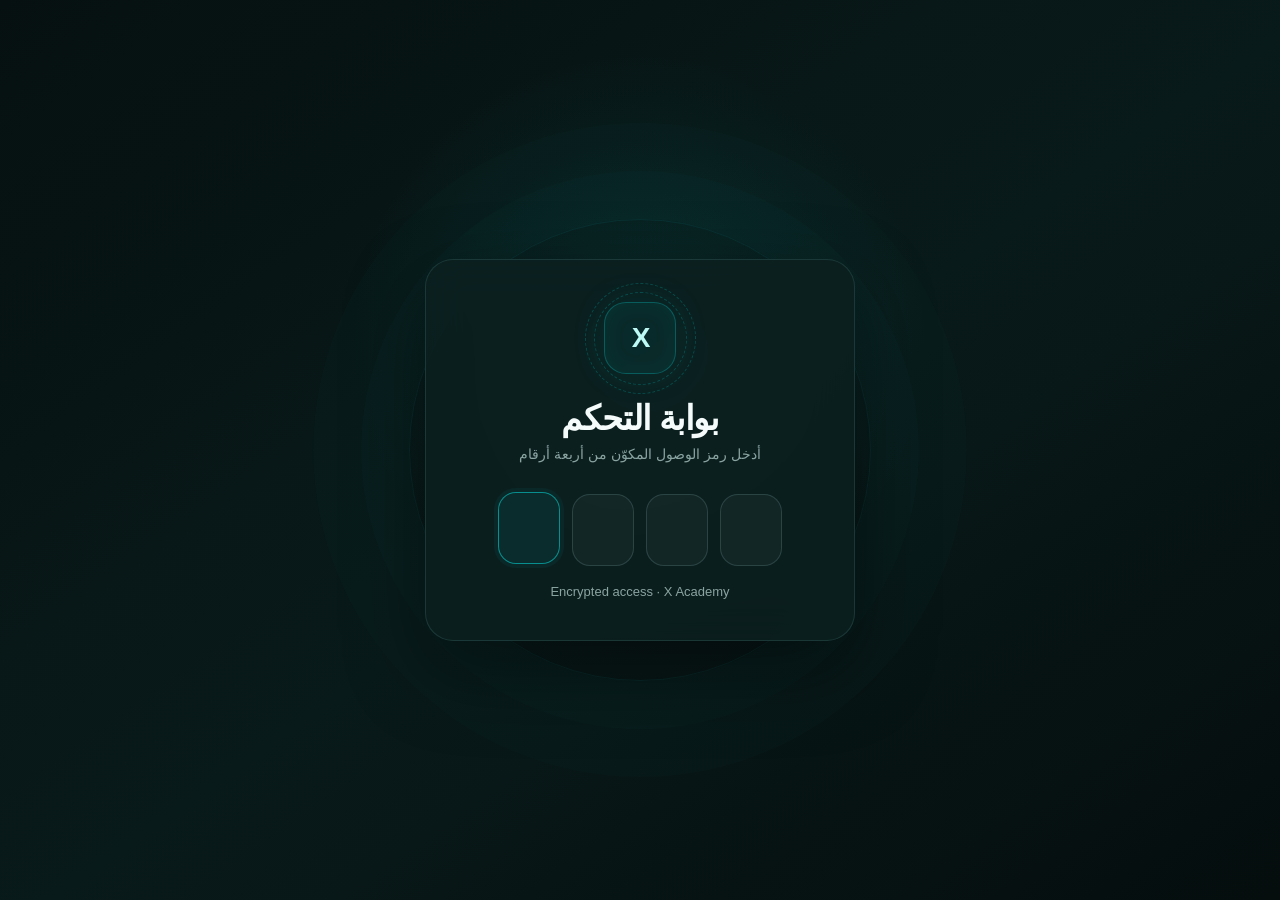
<file: admin.html>
<!doctype html>
<html lang="ar" dir="rtl">
  <head>
    <meta charset="UTF-8" />
    <meta name="viewport" content="width=device-width, initial-scale=1.0" />
    <meta name="robots" content="noindex,nofollow" />
    <link rel="icon" href="./favicon.svg" type="image/svg+xml" />
    <title>X Academy · Admin by Cello</title>
    <link rel="modulepreload" crossorigin href="./assets/modulepreload-polyfill-B5Qt9EMX.js">
    <link rel="modulepreload" crossorigin href="./assets/react-vendor-BqIy-JJv.js">
    <link rel="modulepreload" crossorigin href="./assets/firebase-core-DKFvvrTN.js">
    <link rel="modulepreload" crossorigin href="./assets/firebase-auth-CRalIVeA.js">
    <link rel="modulepreload" crossorigin href="./assets/firebase-firestore-C2r-6Bua.js">
    <link rel="modulepreload" crossorigin href="./assets/firebase-entry--GwX1icN.js">
    <link rel="stylesheet" crossorigin href="./assets/admin-CoNeF690.css?v=20260831-pin-gate">
    <style>
      :root {
        color-scheme: dark;
        --gate-bg: #071313;
        --gate-panel: rgba(12, 31, 31, .88);
        --gate-teal: #099999;
        --gate-text: #f4fbfa;
        --gate-muted: #8aa4a2;
        --gate-danger: #ff7676;
      }

      * { box-sizing: border-box; }

      body {
        margin: 0;
        min-height: 100vh;
        background: var(--gate-bg);
      }

      .pin-gate {
        position: fixed;
        inset: 0;
        z-index: 9999;
        display: grid;
        place-items: center;
        overflow: hidden;
        padding: 24px;
        background:
          radial-gradient(circle at 50% 38%, rgba(9, 153, 153, .15), transparent 34%),
          linear-gradient(145deg, #061010, #091a1a 52%, #050d0d);
        font-family: "Tajawal", "Segoe UI", sans-serif;
        transition: opacity .45s ease, visibility .45s ease;
      }

      .pin-gate::before {
        content: "";
        position: absolute;
        width: 460px;
        height: 460px;
        border: 1px solid rgba(9, 153, 153, .12);
        border-radius: 50%;
        box-shadow:
          0 0 0 48px rgba(9, 153, 153, .025),
          0 0 0 96px rgba(9, 153, 153, .018);
        animation: gatePulse 4s ease-in-out infinite;
      }

      .pin-gate.unlocked {
        opacity: 0;
        visibility: hidden;
        pointer-events: none;
      }

      .pin-card {
        position: relative;
        width: min(100%, 430px);
        padding: 42px 30px 34px;
        border: 1px solid rgba(135, 219, 214, .13);
        border-radius: 28px;
        background: var(--gate-panel);
        box-shadow: 0 30px 80px rgba(0, 0, 0, .46);
        text-align: center;
        backdrop-filter: blur(22px);
      }

      .cipher-mark {
        position: relative;
        display: grid;
        place-items: center;
        width: 72px;
        height: 72px;
        margin: 0 auto 24px;
        border: 1px solid rgba(9, 153, 153, .45);
        border-radius: 22px;
        color: #bdf9f5;
        background: rgba(9, 153, 153, .09);
        box-shadow: inset 0 0 22px rgba(9, 153, 153, .08), 0 0 34px rgba(9, 153, 153, .12);
      }

      .cipher-mark::before,
      .cipher-mark::after {
        content: "";
        position: absolute;
        border: 1px dashed rgba(9, 153, 153, .34);
        border-radius: 50%;
        animation: gateSpin 8s linear infinite;
      }

      .cipher-mark::before { width: 91px; height: 91px; }
      .cipher-mark::after {
        width: 109px;
        height: 109px;
        animation-direction: reverse;
        animation-duration: 13s;
      }

      .cipher-mark span {
        font-size: 28px;
        font-weight: 800;
        letter-spacing: -2px;
      }

      .pin-card h1 {
        margin: 0 0 8px;
        color: var(--gate-text);
        font-size: clamp(25px, 6vw, 34px);
        letter-spacing: -.7px;
      }

      .pin-card p {
        margin: 0;
        color: var(--gate-muted);
        font-size: 14px;
      }

      .pin-inputs {
        display: flex;
        direction: ltr;
        justify-content: center;
        gap: 12px;
        margin: 32px 0 18px;
      }

      .pin-digit {
        width: 62px;
        height: 72px;
        border: 1px solid rgba(139, 191, 188, .2);
        border-radius: 18px;
        outline: 0;
        color: var(--gate-text);
        background: rgba(255, 255, 255, .035);
        caret-color: transparent;
        text-align: center;
        font: 700 30px/1 "Segoe UI", sans-serif;
        transition: border-color .2s ease, background .2s ease, transform .2s ease, box-shadow .2s ease;
      }

      .pin-digit:focus,
      .pin-digit.filled {
        border-color: rgba(9, 153, 153, .9);
        background: rgba(9, 153, 153, .11);
        box-shadow: 0 0 0 4px rgba(9, 153, 153, .08);
        transform: translateY(-2px);
      }

      .pin-status {
        min-height: 22px;
        color: var(--gate-muted);
        font-size: 13px;
      }

      .pin-status.error { color: var(--gate-danger); }
      .pin-status.success { color: #67dfb4; }

      .pin-card.shake { animation: gateShake .35s ease; }

      @keyframes gatePulse {
        0%, 100% { transform: scale(.96); opacity: .65; }
        50% { transform: scale(1.04); opacity: 1; }
      }

      @keyframes gateSpin { to { transform: rotate(360deg); } }

      @keyframes gateShake {
        0%, 100% { transform: translateX(0); }
        25% { transform: translateX(-9px); }
        75% { transform: translateX(9px); }
      }

      @media (max-width: 480px) {
        .pin-card { padding: 38px 18px 30px; border-radius: 24px; }
        .pin-inputs { gap: 8px; }
        .pin-digit { width: 54px; height: 66px; border-radius: 16px; }
      }

      @media (prefers-reduced-motion: reduce) {
        *, *::before, *::after { animation: none !important; transition-duration: .01ms !important; }
      }
    </style>
  </head>
  <body>
    <div id="pin-gate" class="pin-gate" aria-labelledby="pin-title">
      <section id="pin-card" class="pin-card">
        <div class="cipher-mark" aria-hidden="true"><span>X</span></div>
        <h1 id="pin-title">بوابة التحكم</h1>
        <p>أدخل رمز الوصول المكوّن من أربعة أرقام</p>

        <div id="pin-inputs" class="pin-inputs" aria-label="رمز الوصول">
          <input class="pin-digit" type="password" inputmode="numeric" pattern="[0-9]*" maxlength="1" autocomplete="one-time-code" aria-label="الرقم الأول">
          <input class="pin-digit" type="password" inputmode="numeric" pattern="[0-9]*" maxlength="1" aria-label="الرقم الثاني">
          <input class="pin-digit" type="password" inputmode="numeric" pattern="[0-9]*" maxlength="1" aria-label="الرقم الثالث">
          <input class="pin-digit" type="password" inputmode="numeric" pattern="[0-9]*" maxlength="1" aria-label="الرقم الرابع">
        </div>

        <div id="pin-status" class="pin-status" role="status" aria-live="polite">Encrypted access · X Academy</div>
      </section>
    </div>

    <div id="admin-root"></div>

    <script>
      (() => {
        const ACCESS_HASH = `9060ce5653093cd9bff480cb01ff0e3a790e6f545e214a3dd85841daabac7848`;
        const SESSION_KEY = `xacademy_admin_pin_verified`;
        const gate = document.getElementById(`pin-gate`);
        const card = document.getElementById(`pin-card`);
        const status = document.getElementById(`pin-status`);
        const inputs = [...document.querySelectorAll(`.pin-digit`)];
        let loadingStarted = false;

        const loadAdmin = () => {
          if (loadingStarted) return;
          loadingStarted = true;

          const script = document.createElement(`script`);
          script.type = `module`;
          script.crossOrigin = `anonymous`;
          script.src = `./assets/admin-D-CAs6Z0.js?v=20260831-pin-gate`;
          document.body.appendChild(script);
        };

        const unlock = () => {
          sessionStorage.setItem(SESSION_KEY, `1`);
          status.className = `pin-status success`;
          status.textContent = `تم فك التشفير · جاري فتح لوحة التحكم`;
          loadAdmin();

          window.setTimeout(() => {
            gate.classList.add(`unlocked`);
          }, 380);

          window.setTimeout(() => {
            gate.remove();
          }, 900);
        };

        const digest = async (value) => {
          const bytes = new TextEncoder().encode(value);
          const hashBuffer = await crypto.subtle.digest(`SHA-256`, bytes);
          return [...new Uint8Array(hashBuffer)]
            .map((byte) => byte.toString(16).padStart(2, `0`))
            .join(``);
        };

        const reset = () => {
          card.classList.remove(`shake`);
          void card.offsetWidth;
          card.classList.add(`shake`);
          status.className = `pin-status error`;
          status.textContent = `رمز الوصول غير صحيح`;
          inputs.forEach((input) => {
            input.value = ``;
            input.classList.remove(`filled`);
          });
          inputs[0].focus();
        };

        const verify = async () => {
          const pin = inputs.map((input) => input.value).join(``);
          if (pin.length !== 4) return;

          status.className = `pin-status`;
          status.textContent = `جاري التحقق من البصمة المشفّرة…`;

          const enteredHash = await digest(pin);
          if (enteredHash === ACCESS_HASH) {
            unlock();
          } else {
            reset();
          }
        };

        inputs.forEach((input, index) => {
          input.addEventListener(`input`, () => {
            input.value = input.value.replace(/\D/g, ``).slice(-1);
            input.classList.toggle(`filled`, Boolean(input.value));

            if (input.value && index < inputs.length - 1) {
              inputs[index + 1].focus();
            }

            verify();
          });

          input.addEventListener(`keydown`, (event) => {
            if (event.key === `Backspace` && !input.value && index > 0) {
              inputs[index - 1].focus();
            }

            if (event.key === `ArrowLeft` && index > 0) {
              inputs[index - 1].focus();
            }

            if (event.key === `ArrowRight` && index < inputs.length - 1) {
              inputs[index + 1].focus();
            }
          });

          input.addEventListener(`focus`, () => input.select());
        });

        document.getElementById(`pin-inputs`).addEventListener(`paste`, (event) => {
          const digits = event.clipboardData.getData(`text`).replace(/\D/g, ``).slice(0, 4);
          if (!digits) return;

          event.preventDefault();
          digits.split(``).forEach((digit, index) => {
            inputs[index].value = digit;
            inputs[index].classList.add(`filled`);
          });

          inputs[Math.min(digits.length, 4) - 1].focus();
          verify();
        });

        if (sessionStorage.getItem(SESSION_KEY) === `1`) {
          gate.remove();
          loadAdmin();
        } else {
          window.requestAnimationFrame(() => inputs[0].focus());
        }
      })();
    </script>
  </body>
</html>
</file>
<file: assets/admin-CoNeF690.css>
@import "https://fonts.googleapis.com/css2?family=Cairo:wght@400;500;600;700;800;900&family=Manrope:wght@600;700;800&display=swap";:root{font-family:Cairo,sans-serif;color:#eef4f4;background:#071219;--teal:#099999;--teal2:#19bebe;--dark:#071219;--paper:#f4f1ec;--line:rgba(255, 255, 255, 0.1)}*{box-sizing:border-box}#admin-root,body,html{margin:0;min-width:320px;min-height:100%}body{min-height:100vh}button,input{font:inherit}.admin-brand{display:flex;align-items:center;gap:10px;color:#fff;text-decoration:none;direction:ltr}.admin-brand>span{font:800 45px/1 Manrope;font-style:italic;color:var(--teal2);letter-spacing:-7px}.admin-brand b{display:block;font:700 19px/1 Manrope}.admin-brand small{display:block;color:var(--teal2);font-size:9px;margin-top:6px}.admin-login{min-height:100vh;display:grid;grid-template-columns:1.05fr .95fr}.login-visual{position:relative;background:var(--paper);color:#15252b;display:flex;align-items:center;justify-content:center;overflow:hidden}.login-visual>.admin-brand{position:absolute;top:35px;left:45px}.login-visual>.admin-brand b{color:#16272c}.login-visual img{width:min(70%,650px);height:62vh;object-fit:contain;filter:drop-shadow(0 25px 25px rgba(15,45,48,.16))}.login-visual>div{position:absolute;bottom:45px;right:45px;background:#ffffffe0;border:1px solid rgba(9,153,153,.2);border-radius:20px;padding:20px 25px;min-width:330px}.eyebrow,.login-visual>div span{color:var(--teal);font-weight:900;font-size:12px}.login-visual h1{font-size:34px;line-height:1.45;margin:7px 0}.login-visual p{margin:0;color:#65767c}.login-form{display:grid;place-items:center;padding:35px;background:#071219}.login-form form{width:min(460px,100%)}.login-form h2{font-size:44px;letter-spacing:-2px;margin:10px 0 4px}.login-form p{color:#93a4a9;margin:0 0 30px}.login-form label{display:block;font-size:12px;font-weight:800;color:#b7c3c6;margin-top:16px}.login-form input{width:100%;margin-top:8px;border:1px solid #29414b;background:#0d2029;border-radius:13px;padding:15px;color:#fff;outline:0}.login-form input:focus{border-color:var(--teal2);box-shadow:0 0 0 4px #0999991f}.login-form form>button{width:100%;margin-top:23px;border:0;border-radius:13px;padding:15px;background:var(--teal);color:#fff;font-weight:900;display:flex;align-items:center;justify-content:center;gap:10px;cursor:pointer}.login-form form>a{display:block;text-align:center;color:#71868d;font-size:12px;margin-top:17px}.login-error{margin-top:15px;color:#ff8a8a;background:#ef444414;border:1px solid rgba(239,68,68,.25);padding:10px;border-radius:10px}.admin-dashboard>aside,.admin-loader{top:0;display:flex;flex-direction:column}.admin-loader{position:fixed;right:0;bottom:0;left:0;background:var(--paper);color:#213338;align-items:center;justify-content:center;font-weight:800}.admin-cello img,.admin-loader img{object-fit:contain}.admin-loader img{width:180px;height:180px}.admin-dashboard{min-height:100vh;display:grid;grid-template-columns:270px 1fr}.admin-dashboard>aside{position:sticky;height:100vh;background:#0b1b23;border-left:1px solid var(--line);padding:27px 22px}.admin-dashboard nav{margin-top:45px;display:grid;gap:8px}.admin-dashboard nav a,.admin-dashboard nav button{background:0 0;border-radius:11px;cursor:pointer}.logout,.table-tools button{background:0 0;cursor:pointer}.admin-dashboard nav a,.admin-dashboard nav button,.logout{border:0;color:#8fa1a6;text-decoration:none;padding:12px 14px;display:flex;align-items:center;gap:10px;font-weight:700}.admin-dashboard nav .active{background:#09999929;color:var(--teal2)}.admin-cello{margin:auto 0 10px;border:1px solid var(--line);background:#10242d;border-radius:18px;text-align:center;padding:13px}.admin-cello img{width:150px;height:135px}.admin-cello p{font-size:12px;line-height:1.6;color:#91a3a8}.admin-cello b{color:var(--teal2)}.logout{border-top:1px solid var(--line);border-radius:0;padding-top:18px}.admin-dashboard>main{padding:38px clamp(28px,4vw,65px);min-width:0}.admin-dashboard main>header{display:flex;align-items:flex-start;justify-content:space-between}.admin-dashboard header span{color:var(--teal2);font-size:12px;font-weight:900}.admin-dashboard header h1{font-size:39px;letter-spacing:-1.5px;margin:6px 0 0}.admin-dashboard header p{margin:2px 0;color:#758991;font-size:12px}.course-editor>header>div,.export,.table-wrap td a{display:flex;align-items:center}.export{border:1px solid #2d464f;border-radius:12px;background:#10232c;color:#fff;padding:11px 16px;gap:8px;cursor:pointer}.stats{display:grid;grid-template-columns:repeat(4,1fr);gap:13px;margin:28px 0}.data-card,.stats article{background:#0d2029;border:1px solid var(--line)}.stats article{position:relative;border-radius:17px;padding:19px}.stats article>span{width:43px;height:43px;display:grid;place-items:center;background:#09999929;color:var(--teal2);border-radius:12px;position:absolute;left:16px;top:16px}.stats small{color:#8fa0a5}.stats b{font:800 36px Manrope;margin-top:9px}.data-card{border-radius:20px;overflow:hidden}.course-editor>header,.table-tools{display:flex;align-items:center;justify-content:space-between;border-bottom:1px solid var(--line)}.course-editor>header{padding:18px 20px;background:#0a1b22}.table-tools{padding:17px}.table-tools>div{display:flex;gap:7px}.table-tools button{border:1px solid #2b414a;color:#8fa0a5;border-radius:9px;padding:7px 13px}.table-tools button.active{background:var(--teal);border-color:var(--teal);color:#fff}.session-row input,.table-tools input{background:#09171e;border-radius:10px;color:#fff;outline:0}.table-tools input{width:300px;border:1px solid #2a414a;padding:9px 12px}.table-wrap{overflow:auto}table{width:100%;border-collapse:collapse;min-width:800px}td,th{text-align:right;padding:14px 16px;border-bottom:1px solid rgba(255,255,255,.06);font-size:12px}.course,th{font-weight:800}th{color:#6f858c;background:#0a1b22}td{color:#a6b5b9}.stats b,.visits-card td code,td b,td small{display:block}td b{color:#eef3f3;font-size:13px}td small{color:#6e838a}.table-wrap td a{color:#5ed5a1;text-decoration:none;gap:6px;direction:ltr;justify-content:flex-end}.course{padding:4px 9px;border-radius:7px;background:#09999926;color:#22c1c1}.course.powerbi{background:#f2c8111f;color:#f2c811}.delete{border:0;background:#ef44441a;color:#ff8585;width:34px;height:34px;border-radius:9px;display:grid;place-items:center;cursor:pointer}.empty{text-align:center;padding:45px;color:#6f8389}.save-settings{border:0;border-radius:12px;background:var(--teal);color:#fff;padding:12px 18px;display:flex;align-items:center;gap:8px;font-weight:800;cursor:pointer;transition:.25s}.save-settings:hover{background:#0db0b0;transform:translateY(-2px)}.save-settings.saved{background:#16865d}.save-settings.error{background:#b53b45}.courses-settings{display:grid;gap:18px;margin-top:28px}.settings-note{display:flex;gap:13px;align-items:center;border:1px solid rgba(9,153,153,.3);background:#09999917;border-radius:15px;padding:15px 18px}.settings-note>svg{color:var(--teal2);width:28px;height:28px}.settings-note b{font-size:14px}.settings-note p{margin:2px 0 0;color:#8fa3a9;font-size:12px}.course-editor{border:1px solid var(--line);background:#0d2029;border-radius:20px;overflow:hidden}.course-editor>header>div{gap:12px}.editor-icon,.session-row>b{display:grid;place-items:center}.editor-icon{width:45px;height:45px;border-radius:12px;background:#09999926;color:var(--teal2)}.editor-icon svg{width:25px;height:25px}.editor-icon.powerbi{color:#f2c811;background:#f2c8111a}.course-editor h3{margin:0;font-size:19px}.course-editor header p{margin:1px 0 0;color:#758a91}.visibility{border:1px solid #394d55;border-radius:10px;background:#142730;color:#a8b7bb;padding:9px 13px;display:flex;align-items:center;gap:7px;cursor:pointer}.visibility.on{border-color:#19bebe73;background:#09999924;color:var(--teal2)}.session-editor{padding:13px 18px 18px;display:grid;gap:8px}.session-row{display:grid;grid-template-columns:38px .75fr 1fr 1.25fr;gap:10px;align-items:end}.session-row>b{height:42px;color:#60777e;font:700 12px Manrope}.session-row label{color:#72868d;font-size:10px;font-weight:800}.session-row input{width:100%;height:42px;margin-top:4px;border:1px solid #29414a;padding:8px 11px}.generator-grid input:focus,.session-row input:focus{border-color:var(--teal2);box-shadow:0 0 0 3px #0999991a}@media (max-width:950px){.admin-dashboard{grid-template-columns:90px 1fr}.admin-dashboard aside{padding:20px 12px}.admin-dashboard .admin-brand div,.admin-dashboard nav a,.admin-dashboard nav span{font-size:0}.admin-dashboard nav a,.admin-dashboard nav button{justify-content:center}.admin-cello{display:none}.stats{grid-template-columns:1fr 1fr}}@media (max-width:720px){.admin-login{grid-template-columns:1fr}.login-visual{min-height:360px}.login-visual img{height:300px}.login-visual>div{display:none}.login-visual>.admin-brand{top:20px;left:20px}.login-form{padding:42px 24px}.login-form h2{font-size:36px}.admin-dashboard{display:block}.admin-dashboard>aside{position:relative;height:auto;min-height:78px;display:flex;flex-direction:column;align-items:stretch;padding:12px 18px}.admin-dashboard>aside>.admin-brand{align-self:flex-start}.admin-dashboard nav{display:flex;margin:10px 0 0;overflow:auto}.admin-dashboard nav a,.admin-dashboard nav button{white-space:nowrap}.admin-dashboard nav a{font-size:12px}.admin-cello,.logout{display:none}.admin-dashboard>main{padding:25px 16px}.admin-dashboard header h1{font-size:28px}.export{font-size:0}.stats{grid-template-columns:1fr 1fr}.table-tools{align-items:stretch;flex-direction:column;gap:12px}.table-tools input{width:100%}.course-editor>header{align-items:flex-start;gap:12px}.visibility{font-size:0}.visibility svg{width:20px;height:20px}.session-row{grid-template-columns:28px 1fr 1fr}.session-row label:last-child{grid-column:2/4}.save-settings{font-size:0}.save-settings svg{width:22px;height:22px}}.visits-total{display:inline-flex;align-items:center;justify-content:center;padding:.7rem 1rem;border:1px solid rgba(9,153,153,.24);border-radius:999px;background:rgba(9,153,153,.08);color:#087f7f;font-weight:800}.visits-card{margin-top:1rem}.visits-summary{display:flex;align-items:center;justify-content:space-between;gap:1rem;padding:1rem 1.2rem;border-bottom:1px solid rgba(8,25,31,.08)}.visits-summary b{font-size:1.05rem}.visits-summary p{margin:.25rem 0 0;color:#66757b;font-size:.84rem}.visits-summary>span{white-space:nowrap;padding:.45rem .75rem;border-radius:999px;background:#099999;color:#fff;font-weight:800}.visit-agent,.visit-page,.visit-source{display:block;max-width:240px;overflow:hidden;text-overflow:ellipsis;white-space:nowrap}.visits-card code,.visits-card td code+small{font-family:ui-monospace,SFMono-Regular,Consolas,monospace;font-size:.75rem;color:#087f7f}.visits-card td code+small{display:block;margin-top:.25rem;color:#879399;font-size:.68rem}@media (max-width:760px){.visits-summary{align-items:flex-start}.visits-summary p{max-width:220px}.visits-card .table-wrap{overflow:auto}.visit-agent,.visit-page,.visit-source{max-width:170px}}.visits-card .new-visitor,.visits-card .returning{display:inline-flex;margin-top:.35rem;padding:.18rem .5rem;border-radius:999px;font-size:.68rem;font-weight:800}.visits-card .new-visitor{background:rgba(9,153,153,.11);color:#087f7f}.visits-card .returning{background:rgba(245,158,11,.13);color:#a86100}.schedule-generator{padding:18px;border-bottom:1px solid var(--line);background:rgba(9,153,153,.045)}.schedule-generator>div{display:grid;gap:14px}.generator-title b,.generator-title small{display:block}.generator-title b{font-size:15px;color:#eef4f4}.generator-title small{margin-top:3px;color:#81969c;font-size:11px}.generator-grid{display:grid;grid-template-columns:1.25fr repeat(3,1fr);gap:10px}.generator-grid label{color:#81969c;font-size:10px;font-weight:800}.generator-grid input{display:block;width:100%;height:43px;margin-top:5px;padding:8px 11px;border:1px solid #29414a;border-radius:10px;outline:0;background:#09171e;color:#fff;color-scheme:dark}.weekday-picker{display:grid;grid-template-columns:repeat(7,1fr);gap:7px}.weekday-picker button{min-height:39px;border:1px solid #29414a;border-radius:9px;background:#0a1920;color:#83979d;font-size:11px;font-weight:800;cursor:pointer}.weekday-picker button.active{border-color:var(--teal2);background:#0999992b;color:#41d0d0}.generate-schedule{justify-self:start;min-width:170px;padding:11px 18px;border:0;border-radius:10px;background:#099999;color:#fff;font-weight:900;cursor:pointer}.generate-schedule:hover{background:#0db0b0}@media (max-width:850px){.generator-grid{grid-template-columns:1fr 1fr}.weekday-picker{grid-template-columns:repeat(4,1fr)}}@media (max-width:520px){.generator-grid{grid-template-columns:1fr}.weekday-picker{grid-template-columns:repeat(3,1fr)}.generate-schedule{width:100%}}
</file>
